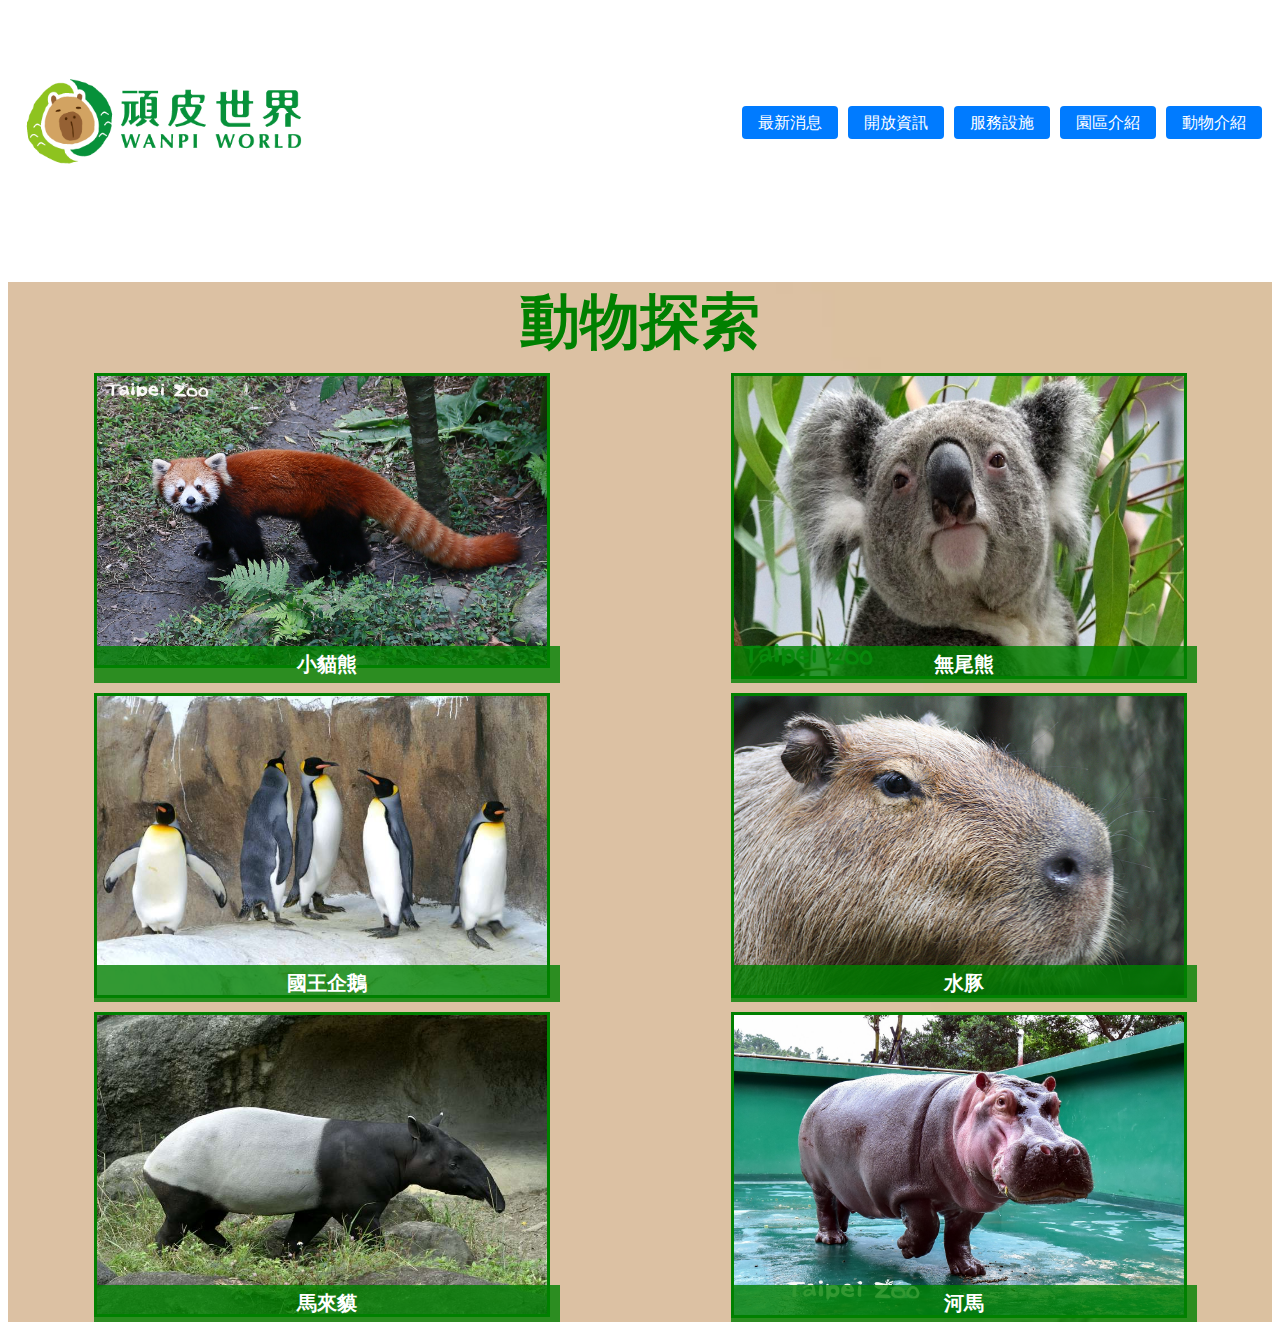
<file: index.html>
<!DOCTYPE html>
<html lang="en">
    <head>
        <meta charset="UTF-8">
        <meta http-equiv="X-UA-Compatible" content="IE=edge">
        <meta name="viewport" content="width=device-width, initial-scale=1.0">
        <link href="https://cdn.jsdelivr.net/npm/bootstrap@5.3.0-alpha3/dist/css/bootstrap.min.css" rel="stylesheet" integrity="sha384-KK94CHFLLe+nY2dmCWGMq91rCGa5gtU4mk92HdvYe+M/SXH301p5ILy+dN9+nJOZ" crossorigin="anonymous">
        <link href="styles.css" rel="stylesheet">
        <title>Zoo</title>
    </head>
    
    <body>
        <script src="https://cdn.jsdelivr.net/npm/bootstrap@5.3.0-alpha3/dist/js/bootstrap.bundle.min.js" integrity="sha384-ENjdO4Dr2bkBIFxQpeoTz1HIcje39Wm4jDKdf19U8gI4ddQ3GYNS7NTKfAdVQSZe" crossorigin="anonymous"></script>
        
        <header class="page-header">
            <h1><a href="index.html"><img class="logo" src="動物園logo.png" alt="Zoo首頁"></a></h1>
                <nav>
                    <ul class="main-nav">
                        <li><a href="news.html">最新消息</a></li>
                        <li><a href="menu.html">開放資訊</a></li>
                        <li><a href="service.html">服務設施</a></li>
                        <li><a href="park.html">園區介紹</a></li>
                        <li><a href="animal.html">動物介紹</a></li>
                    </ul>
                </nav>
        </header>
        
        <div class="content">
            <!-- 標題 -->
            <h2 class="green-text">動物探索</h2>
            <!-- 其他內容 -->
            <div class="content">
                <div class="image-grid">
                  <a href="小貓熊.html"><img src="小貓熊.jpg" alt="小貓熊"><p class="animal-name">小貓熊</p></a>
                  <a href="無尾熊.html"><img src="無尾熊.jpg" alt="無尾熊"><p class="animal-name">無尾熊</p></a>
                  <a href="國王企鵝.html"><img src="國王企鵝.jpg"   alt="國王企鵝"><p class="animal-name">國王企鵝</p></a>
                  <a href="水豚.html"><img src="水豚.jpg"   alt="水豚"><p class="animal-name">水豚</p></a>
                  <a href="馬來貘.html"><img src="馬來貘.jpg"   alt="馬來貘"><p class="animal-name">馬來貘</p></a>
                  <a href="河馬.html"><img src="河馬.jpg"   alt="河馬"><p class="animal-name">河馬</p></a> 
                </div>
            </div>
        </div>
        
        <!--資料參考-->
        

        
        
    
    
    
        </div>
    </body>
</html>
</file>
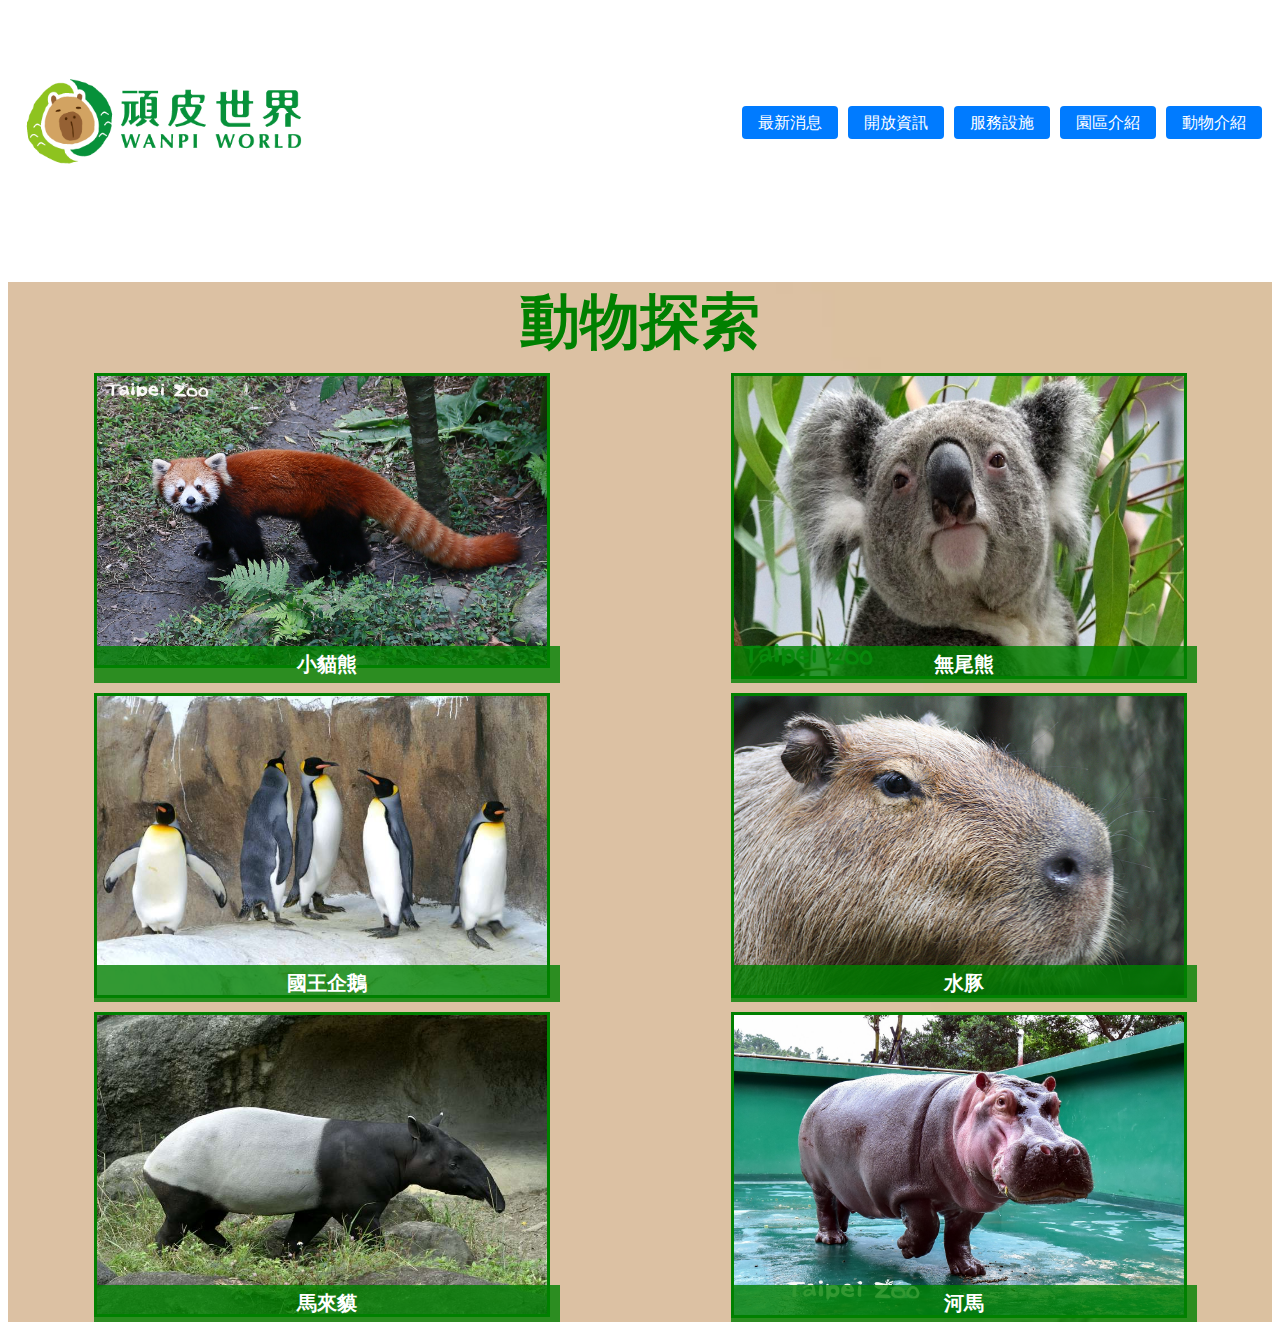
<file: Untitled-1.html>
<!DOCTYPE html>
<html lang="en">
    <head>
        <meta charset="UTF-8">
        <meta http-equiv="X-UA-Compatible" content="IE=edge">
        <meta name="viewport" content="width=device-width, initial-scale=1.0">
        <link href="https://cdn.jsdelivr.net/npm/bootstrap@5.3.0-alpha3/dist/css/bootstrap.min.css" rel="stylesheet" integrity="sha384-KK94CHFLLe+nY2dmCWGMq91rCGa5gtU4mk92HdvYe+M/SXH301p5ILy+dN9+nJOZ" crossorigin="anonymous">
        <link href="styles.css" rel="stylesheet">
        <title>Zoo</title>
    </head>
    
    <body>
        <script src="https://cdn.jsdelivr.net/npm/bootstrap@5.3.0-alpha3/dist/js/bootstrap.bundle.min.js" integrity="sha384-ENjdO4Dr2bkBIFxQpeoTz1HIcje39Wm4jDKdf19U8gI4ddQ3GYNS7NTKfAdVQSZe" crossorigin="anonymous"></script>
        
        <header class="page-header">
            <h1><a href="index.html"><img class="logo" src="動物園logo.png" alt="Zoo首頁"></a></h1>
                <nav>
                    <ul class="main-nav">
                        <li><a href="news.html">最新消息</a></li>
                        <li><a href="menu.html">開放資訊</a></li>
                        <li><a href="service.html">服務設施</a></li>
                        <li><a href="park.html">園區介紹</a></li>
                        <li><a href="animal.html">動物介紹</a></li>
                    </ul>
                </nav>
        </header>
        
        <div class="content">
            <!-- 標題 -->
            <h2 class="green-text">動物探索</h2>
            <!-- 其他內容 -->
            <div class="content">
                <div class="image-grid">
                  <a href="小貓熊.html"><img src="小貓熊.jpg" alt="小貓熊"><p class="animal-name">小貓熊</p></a>
                  <a href="無尾熊.html"><img src="無尾熊.jpg" alt="無尾熊"><p class="animal-name">無尾熊</p></a>
                  <a href="國王企鵝.html"><img src="國王企鵝.jpg"   alt="國王企鵝"><p class="animal-name">國王企鵝</p></a>
                  <a href="水豚.html"><img src="水豚.jpg"   alt="水豚"><p class="animal-name">水豚</p></a>
                  <a href="馬來貘.html"><img src="馬來貘.jpg"   alt="馬來貘"><p class="animal-name">馬來貘</p></a>
                  <a href="河馬.html"><img src="河馬.jpg"   alt="河馬"><p class="animal-name">河馬</p></a> 
                </div>
            </div>
        </div>
        
        <!--資料參考-->
        

        
        
    
    
    
        </div>
    </body>
</html>
</file>
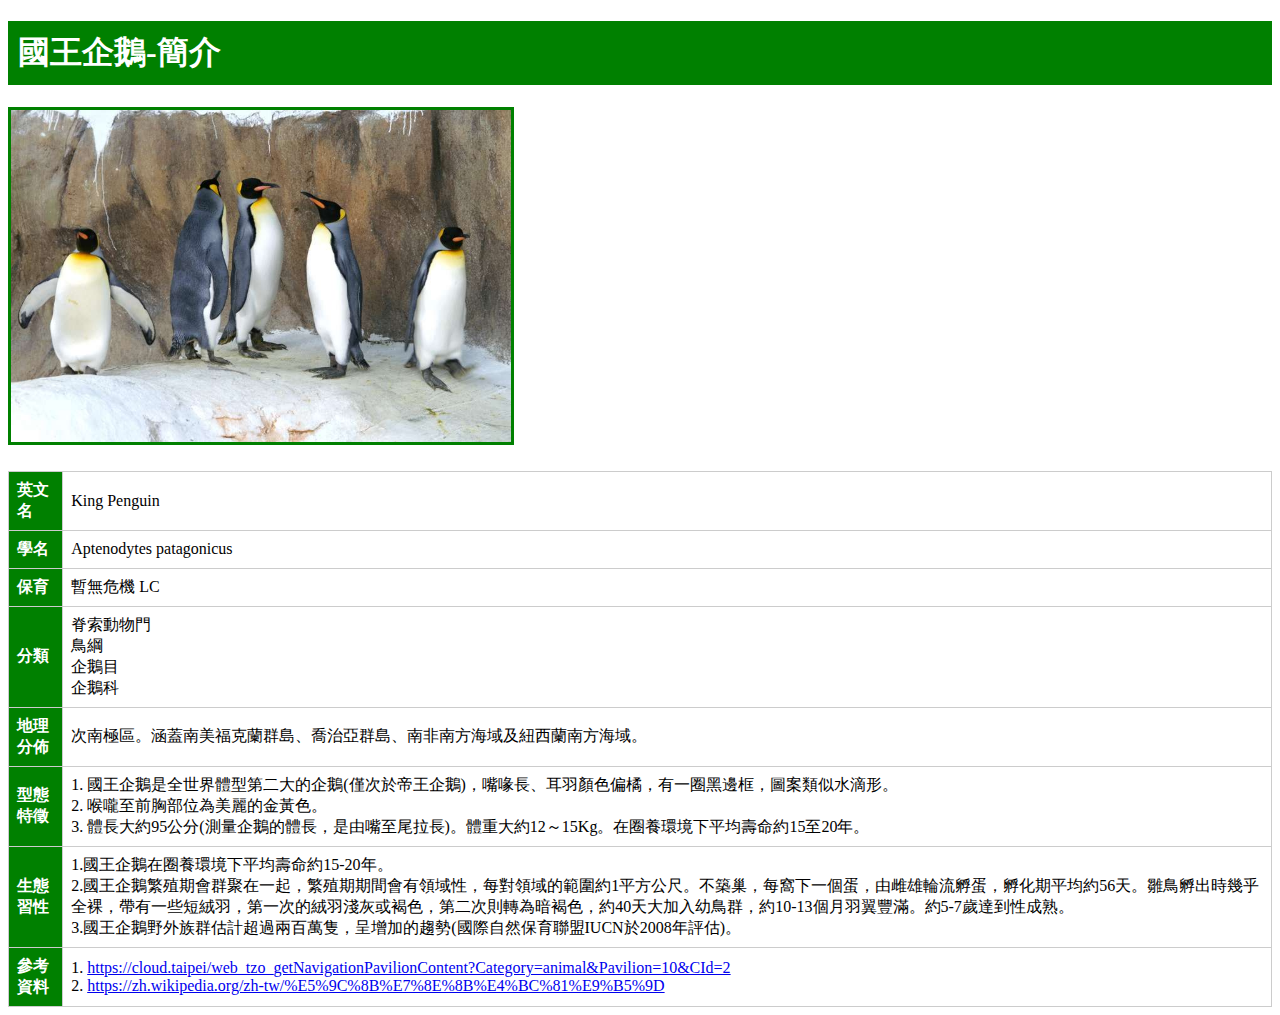
<file: 國王企鵝.html>
<!DOCTYPE html>
<html lang="en">
<head>
    <meta charset="UTF-8">
    <meta http-equiv="X-UA-Compatible" content="IE=edge">
    <meta name="viewport" content="width=device-width, initial-scale=1.0">
    <link href="styles-animal.css" rel="stylesheet">
    <title>國王企鵝-簡介</title>
</head>
<body>
    <header class="page-header">
        <h1>國王企鵝-簡介</h1>
        <h2><a href="國王企鵝.jpg"><img class="img" src="國王企鵝.jpg" alt="Zoo-國王企鵝"></a></h2>
    </header>
    
    <table class="animal-info">
       <tr>
          <td>英文名</td>
          <td>King Penguin</td>
        </tr>
        
        <tr>
          <td>學名</td>
          <td>Aptenodytes patagonicus</td>
        </tr>
        
        <tr>
          <td>保育</td>
          <td>暫無危機 LC</td>
        </tr>
        
        <tr>
          <td>分類</td>
          <td>脊索動物門<br>鳥綱<br>企鵝目<br>企鵝科</td>
        </tr>
        
        <tr>
          <td>地理分佈</td>
          <td>
            次南極區。涵蓋南美福克蘭群島、喬治亞群島、南非南方海域及紐西蘭南方海域。
          </td>
        </tr>
        
        <tr>
          <td>型態特徵</td>
          <td>
            1. 國王企鵝是全世界體型第二大的企鵝(僅次於帝王企鵝)，嘴喙長、耳羽顏色偏橘，有一圈黑邊框，圖案類似水滴形。<br> 
            2. 喉嚨至前胸部位為美麗的金黃色。<br>
            3. 體長大約95公分(測量企鵝的體長，是由嘴至尾拉長)。體重大約12～15Kg。在圈養環境下平均壽命約15至20年。<br> 
          </td>  
        </tr>
        
        <tr>
            <td>生態習性</td>
            <td>
                1.國王企鵝在圈養環境下平均壽命約15-20年。<br> 
                2.國王企鵝繁殖期會群聚在一起，繁殖期期間會有領域性，每對領域的範圍約1平方公尺。不築巢，每窩下一個蛋，由雌雄輪流孵蛋，孵化期平均約56天。雛鳥孵出時幾乎全裸，帶有一些短絨羽，第一次的絨羽淺灰或褐色，第二次則轉為暗褐色，約40天大加入幼鳥群，約10-13個月羽翼豐滿。約5-7歲達到性成熟。<br> 
                3.國王企鵝野外族群估計超過兩百萬隻，呈增加的趨勢(國際自然保育聯盟IUCN於2008年評估)。<br> 
            </td>
        </tr>
        <tr>
            <td>參考資料</td>
            <td>
                1. <a href="https://cloud.taipei/web_tzo_getNavigationPavilionContent?Category=animal&Pavilion=10&CId=2" target="_blank">https://cloud.taipei/web_tzo_getNavigationPavilionContent?Category=animal&Pavilion=10&CId=2</a><br>
                2. <a href="https://zh.wikipedia.org/zh-tw/%E5%9C%8B%E7%8E%8B%E4%BC%81%E9%B5%9D" target="_blank">https://zh.wikipedia.org/zh-tw/%E5%9C%8B%E7%8E%8B%E4%BC%81%E9%B5%9D</a>
            </td>
        </tr>
        
    </table>
    
</body>
</html>
</file>
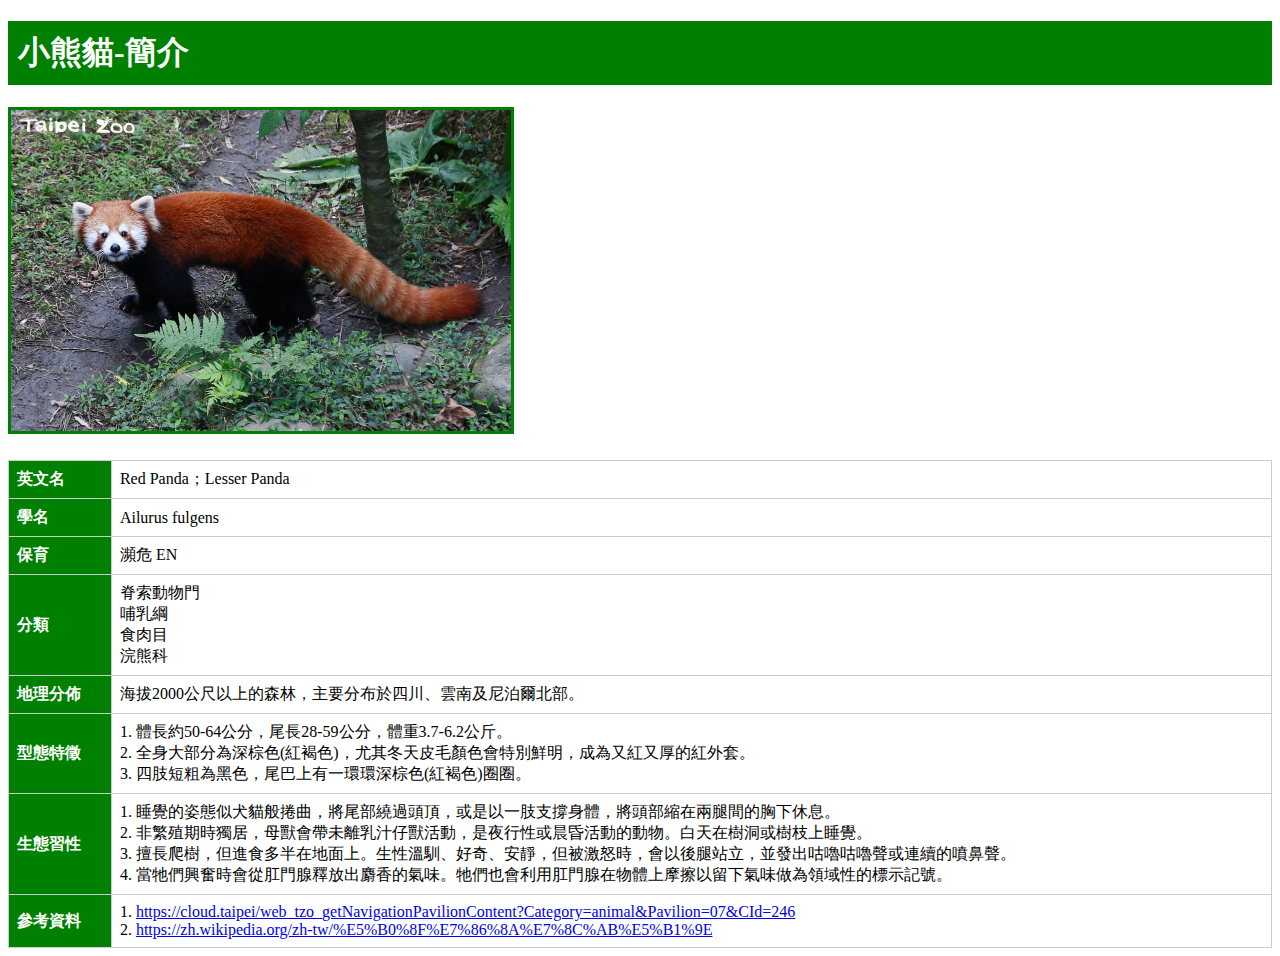
<file: 小貓熊.html>
<!DOCTYPE html>
<html lang="en">
<head>
    <meta charset="UTF-8">
    <meta http-equiv="X-UA-Compatible" content="IE=edge">
    <meta name="viewport" content="width=device-width, initial-scale=1.0">
    <link href="styles-animal.css" rel="stylesheet">
    <title>小熊貓-簡介</title>
</head>
<body>
    <header class="page-header">
        <h1>小熊貓-簡介</h1>
        <h2><a href="小貓熊.jpg"><img class="img" src="小貓熊.jpg" alt="Zoo-小貓熊"></a></h2>
    </header>
    
    <table class="animal-info">
       <tr>
          <td>英文名</td>
          <td>Red Panda；Lesser Panda</td>
        </tr>
        
        <tr>
          <td>學名</td>
          <td>Ailurus fulgens</td>
        </tr>
        
        <tr>
          <td>保育</td>
          <td>瀕危 EN</td>
        </tr>
        
        <tr>
          <td>分類</td>
          <td>脊索動物門<br>哺乳綱<br>食肉目<br>浣熊科</td>
        </tr>
        
        <tr>
          <td>地理分佈</td>
          <td>
            海拔2000公尺以上的森林，主要分布於四川、雲南及尼泊爾北部。
          </td>
        </tr>
        
        <tr>
          <td>型態特徵</td>
          <td>
            1. 體長約50-64公分，尾長28-59公分，體重3.7-6.2公斤。<br> 
            2. 全身大部分為深棕色(紅褐色)，尤其冬天皮毛顏色會特別鮮明，成為又紅又厚的紅外套。 <br> 
            3. 四肢短粗為黑色，尾巴上有一環環深棕色(紅褐色)圈圈。<br> 
          </td>  
        </tr>
        
        <tr>
            <td>生態習性</td>
            <td>
                1. 睡覺的姿態似犬貓般捲曲，將尾部繞過頭頂，或是以一肢支撐身體，將頭部縮在兩腿間的胸下休息。 <br>
                2. 非繁殖期時獨居，母獸會帶未離乳汁仔獸活動，是夜行性或晨昏活動的動物。白天在樹洞或樹枝上睡覺。 <br>
                3. 擅長爬樹，但進食多半在地面上。生性溫馴、好奇、安靜，但被激怒時，會以後腿站立，並發出咕嚕咕嚕聲或連續的噴鼻聲。 <br>
                4. 當牠們興奮時會從肛門腺釋放出麝香的氣味。牠們也會利用肛門腺在物體上摩擦以留下氣味做為領域性的標示記號。<br>
            </td>
        </tr>
        <tr>
            <td>參考資料</td>
            <td>
                1. <a href="https://cloud.taipei/web_tzo_getNavigationPavilionContent?Category=animal&Pavilion=07&CId=246" target="_blank">https://cloud.taipei/web_tzo_getNavigationPavilionContent?Category=animal&Pavilion=07&CId=246</a><br>
                2. <a href="https://zh.wikipedia.org/zh-tw/%E5%B0%8F%E7%86%8A%E7%8C%AB%E5%B1%9E" target="_blank">https://zh.wikipedia.org/zh-tw/%E5%B0%8F%E7%86%8A%E7%8C%AB%E5%B1%9E</a>
            </td>
        </tr>
        
    </table>
    
</body>
</html>
</file>
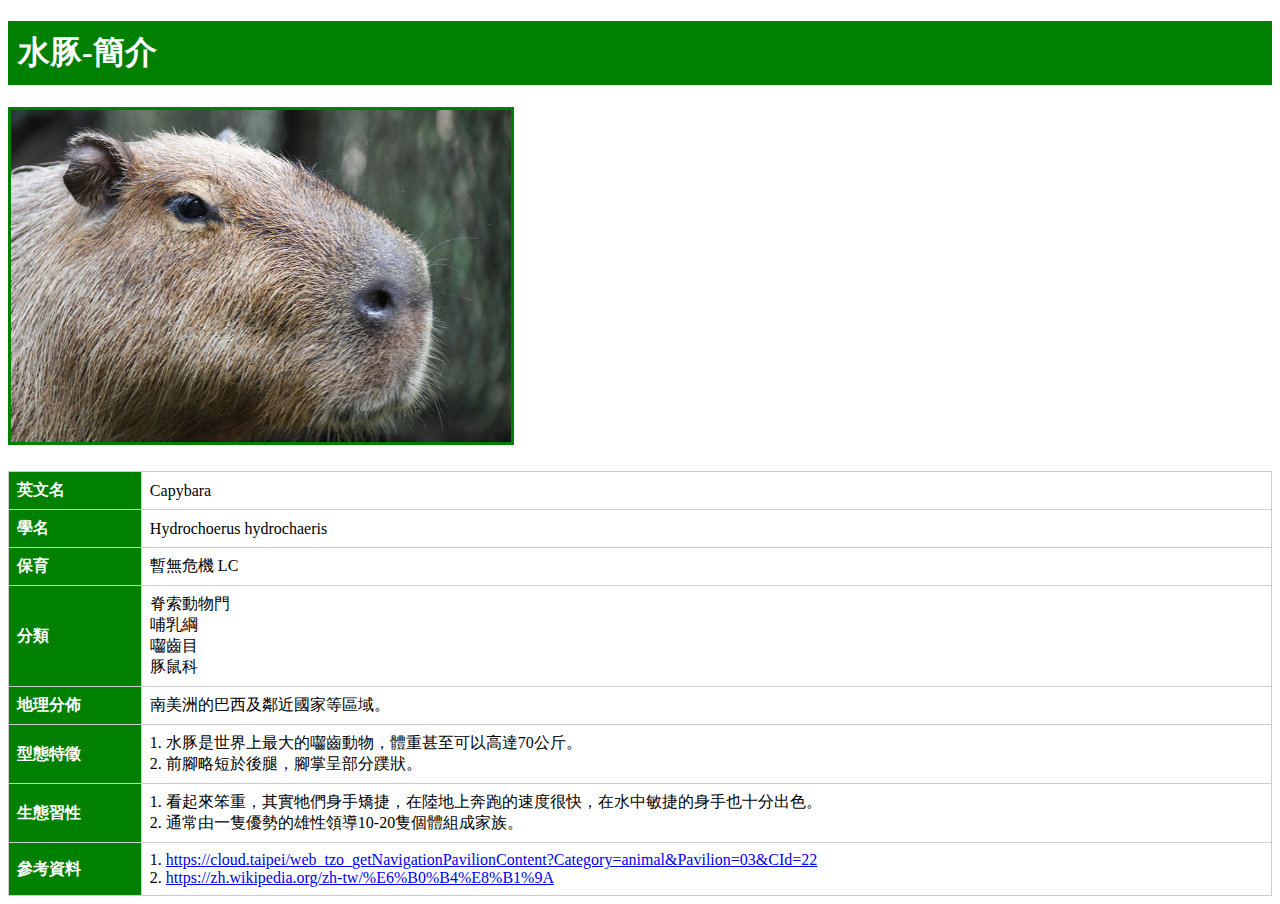
<file: 水豚.html>
<!DOCTYPE html>
<html lang="en">
<head>
    <meta charset="UTF-8">
    <meta http-equiv="X-UA-Compatible" content="IE=edge">
    <meta name="viewport" content="width=device-width, initial-scale=1.0">
    <link href="styles-animal.css" rel="stylesheet">
    <title>國王企鵝-簡介</title>
</head>
<body>
<header class="page-header">
    <h1>水豚-簡介</h1>
    <h2><a href="水豚.jpg"><img class="img" src="水豚.jpg" alt="Zoo-水豚"></a></h2>
</header>

<table class="animal-info">
    <tr>
        <td>英文名</td>
        <td>Capybara</td>
    </tr>
    <tr>
        <td>學名</td>
        <td>Hydrochoerus hydrochaeris</td>
    </tr>
    <tr>
        <td>保育</td>
        <td>暫無危機 LC</td>
    </tr>
    <tr>
        <td>分類</td>
        <td>
            脊索動物門<br>
            哺乳綱<br>
            囓齒目<br>
            豚鼠科
        </td>
    </tr>
    <tr>
        <td>地理分佈</td>
        <td>
            南美洲的巴西及鄰近國家等區域。
        </td>
    </tr>
    <tr>
        <td>型態特徵</td>
        <td>
            1. 水豚是世界上最大的囓齒動物，體重甚至可以高達70公斤。<br> 
            2. 前腳略短於後腿，腳掌呈部分蹼狀。
        </td>  
    </tr>
    <tr>
        <td>生態習性</td>
        <td>
            1. 看起來笨重，其實牠們身手矯捷，在陸地上奔跑的速度很快，在水中敏捷的身手也十分出色。<br> 
            2. 通常由一隻優勢的雄性領導10-20隻個體組成家族。
        </td>
    </tr>

    <tr>
        <td>參考資料</td>
        <td>
            1. <a href="https://cloud.taipei/web_tzo_getNavigationPavilionContent?Category=animal&Pavilion=03&CId=22" target="_blank">https://cloud.taipei/web_tzo_getNavigationPavilionContent?Category=animal&Pavilion=03&CId=22</a><br>
            2. <a href="https://zh.wikipedia.org/zh-tw/%E6%B0%B4%E8%B1%9A" target="_blank">https://zh.wikipedia.org/zh-tw/%E6%B0%B4%E8%B1%9A</a>
        </td>
    </tr>
</table>
</body>
</html>
</file>
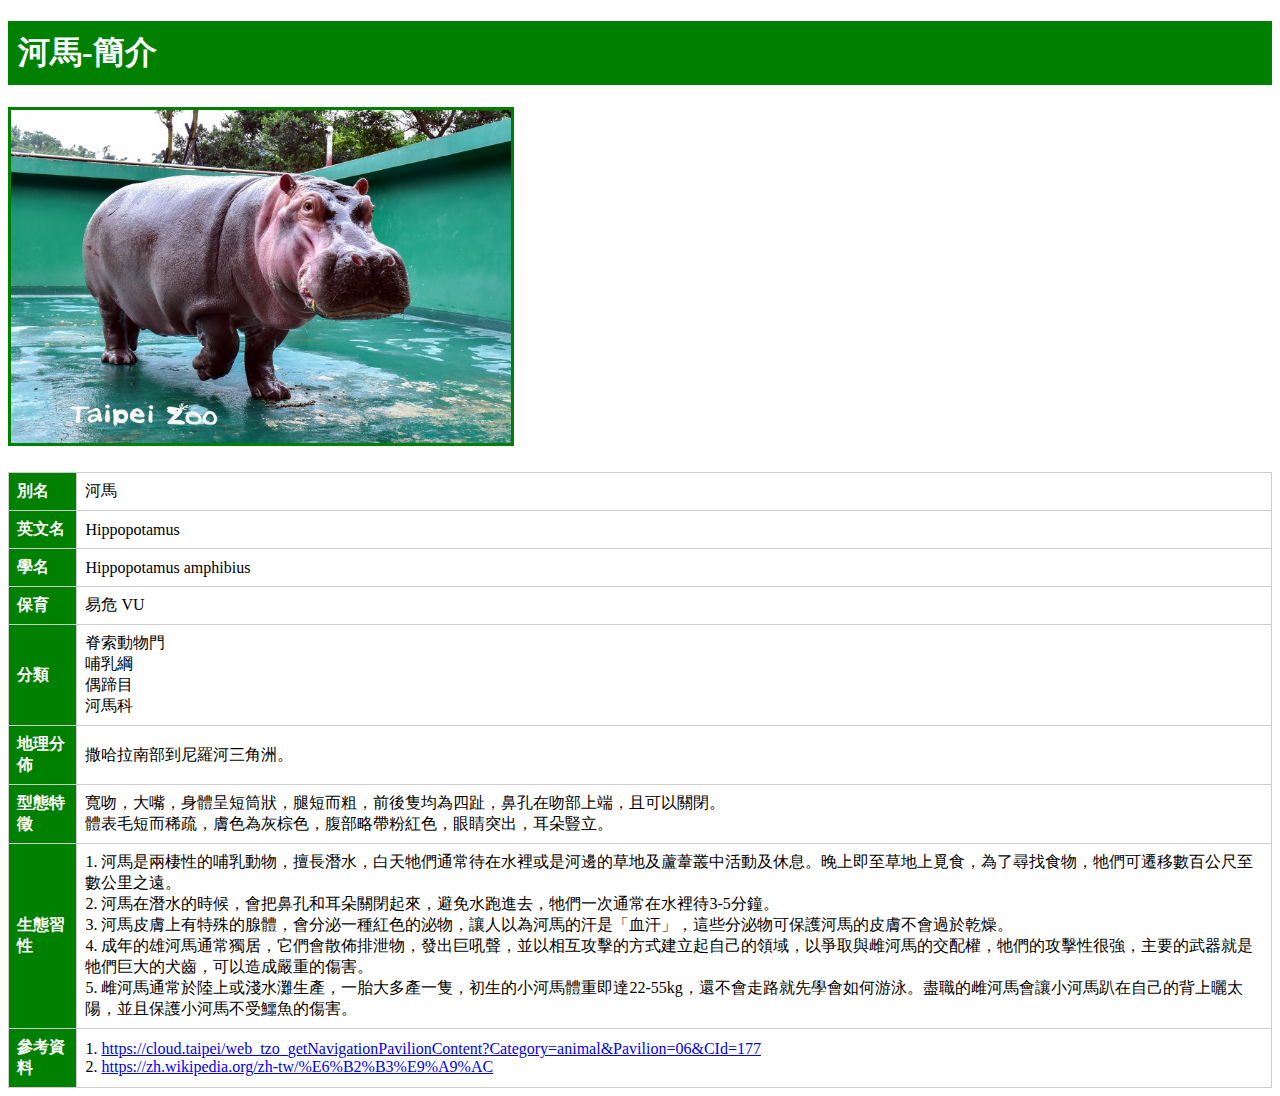
<file: 河馬.html>
<!DOCTYPE html>
<html lang="en">
<head>
    <meta charset="UTF-8">
    <meta http-equiv="X-UA-Compatible" content="IE=edge">
    <meta name="viewport" content="width=device-width, initial-scale=1.0">
    <link href="styles-animal.css" rel="stylesheet">
    <title>無尾熊-簡介</title>
</head>
<body>
<header class="page-header">
    <h1>河馬-簡介</h1>
    <h2><a href="河馬.jpg"><img class="img" src="河馬.jpg" alt="Zoo-河馬"></a></h2>
</header>

<table class="animal-info">
    <tr>
        <td>別名</td>
        <td>河馬</td>
    </tr>
    <tr>
        <td>英文名</td>
        <td>Hippopotamus</td>
    </tr>
    <tr>
        <td>學名</td>
        <td>Hippopotamus amphibius</td>
    </tr>
    <tr>
        <td>保育</td>
        <td>易危 VU</td>
    </tr>
    <tr>
        <td>分類</td>
        <td>
            脊索動物門<br>
            哺乳綱<br>
            偶蹄目<br>
            河馬科
        </td>
    </tr>
    <tr>
        <td>地理分佈</td>
        <td>
            撒哈拉南部到尼羅河三角洲。
        </td>
    </tr>
    <tr>
        <td>型態特徵</td>
        <td>
            寬吻，大嘴，身體呈短筒狀，腿短而粗，前後隻均為四趾，鼻孔在吻部上端，且可以關閉。<br> 
            體表毛短而稀疏，膚色為灰棕色，腹部略帶粉紅色，眼睛突出，耳朵豎立。
        </td>  
    </tr>
    <tr>
        <td>生態習性</td>
        <td>
            1. 河馬是兩棲性的哺乳動物，擅長潛水，白天牠們通常待在水裡或是河邊的草地及蘆葦叢中活動及休息。晚上即至草地上覓食，為了尋找食物，牠們可遷移數百公尺至數公里之遠。<br> 
            2. 河馬在潛水的時候，會把鼻孔和耳朵關閉起來，避免水跑進去，牠們一次通常在水裡待3-5分鐘。<br> 
            3. 河馬皮膚上有特殊的腺體，會分泌一種紅色的泌物，讓人以為河馬的汗是「血汗」，這些分泌物可保護河馬的皮膚不會過於乾燥。<br>
            4. 成年的雄河馬通常獨居，它們會散佈排泄物，發出巨吼聲，並以相互攻擊的方式建立起自己的領域，以爭取與雌河馬的交配權，牠們的攻擊性很強，主要的武器就是牠們巨大的犬齒，可以造成嚴重的傷害。<br>
            5. 雌河馬通常於陸上或淺水灘生產，一胎大多產一隻，初生的小河馬體重即達22-55kg，還不會走路就先學會如何游泳。盡職的雌河馬會讓小河馬趴在自己的背上曬太陽，並且保護小河馬不受鱷魚的傷害。
        </td>
    </tr>
    
    <tr>
        <td>參考資料</td>
        <td>
            1. <a href="https://cloud.taipei/web_tzo_getNavigationPavilionContent?Category=animal&Pavilion=06&CId=177" target="_blank">https://cloud.taipei/web_tzo_getNavigationPavilionContent?Category=animal&Pavilion=06&CId=177</a><br>
            2. <a href="https://zh.wikipedia.org/zh-tw/%E6%B2%B3%E9%A9%AC" target="_blank">https://zh.wikipedia.org/zh-tw/%E6%B2%B3%E9%A9%AC</a>
        </td>
    </tr>
</table>
</body>
</html>
</file>
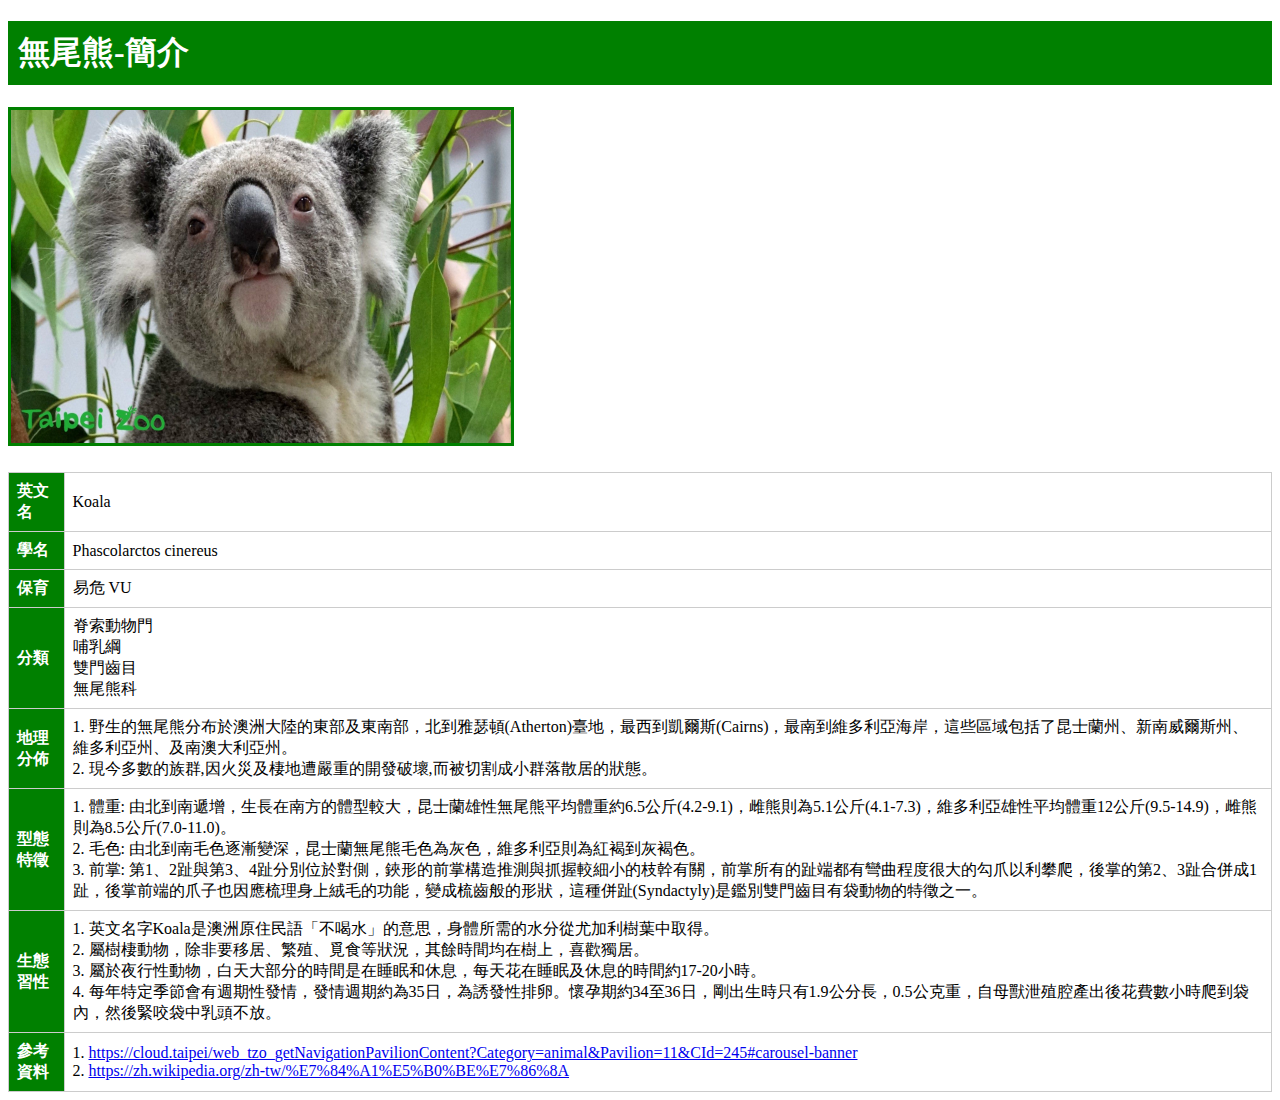
<file: 無尾熊.html>
<!DOCTYPE html>
<html lang="en">
<head>
    <meta charset="UTF-8">
    <meta http-equiv="X-UA-Compatible" content="IE=edge">
    <meta name="viewport" content="width=device-width, initial-scale=1.0">
    <link href="styles-animal.css" rel="stylesheet">
    <title>無尾熊-簡介</title>
</head>
<body>
    <header class="page-header">
        <h1>無尾熊-簡介</h1>
        <h2><a href="無尾熊.jpg"><img class="img" src="無尾熊.jpg" alt="Zoo-無尾熊"></a></h2>
    </header>
    
    <table class="animal-info">
        <tr>
          <td>英文名</td>
          <td>Koala</td>
        </tr>
        
        <tr>
          <td>學名</td>
          <td>Phascolarctos cinereus</td>
        </tr>
        
        <tr>
          <td>保育</td>
          <td>易危 VU</td>
        </tr>
        
        <tr>
          <td>分類</td>
          <td>脊索動物門<br>哺乳綱<br>雙門齒目<br>無尾熊科</td>
        </tr>
        
        <tr>
          <td>地理分佈</td>
          <td>
            1. 野生的無尾熊分布於澳洲大陸的東部及東南部，北到雅瑟頓(Atherton)臺地，最西到凱爾斯(Cairns)，最南到維多利亞海岸，這些區域包括了昆士蘭州、新南威爾斯州、維多利亞州、及南澳大利亞州。<br>
            2. 現今多數的族群,因火災及棲地遭嚴重的開發破壞,而被切割成小群落散居的狀態。
          </td>
        </tr>
        
        <tr>
          <td>型態特徵</td>
          <td>
            1. 體重: 由北到南遞增，生長在南方的體型較大，昆士蘭雄性無尾熊平均體重約6.5公斤(4.2-9.1)，雌熊則為5.1公斤(4.1-7.3)，維多利亞雄性平均體重12公斤(9.5-14.9)，雌熊則為8.5公斤(7.0-11.0)。<br>
            2. 毛色: 由北到南毛色逐漸變深，昆士蘭無尾熊毛色為灰色，維多利亞則為紅褐到灰褐色。<br>
            3. 前掌: 第1、2趾與第3、4趾分別位於對側，鋏形的前掌構造推測與抓握較細小的枝幹有關，前掌所有的趾端都有彎曲程度很大的勾爪以利攀爬，後掌的第2、3趾合併成1趾，後掌前端的爪子也因應梳理身上絨毛的功能，變成梳齒般的形狀，這種併趾(Syndactyly)是鑑別雙門齒目有袋動物的特徵之一。
          </td>
            
        </tr>
        
        <tr>
            <td>生態習性</td>
            <td>
                1. 英文名字Koala是澳洲原住民語「不喝水」的意思，身體所需的水分從尤加利樹葉中取得。<br>
                2. 屬樹棲動物，除非要移居、繁殖、覓食等狀況，其餘時間均在樹上，喜歡獨居。<br>
                3. 屬於夜行性動物，白天大部分的時間是在睡眠和休息，每天花在睡眠及休息的時間約17-20小時。<br>
                4. 每年特定季節會有週期性發情，發情週期約為35日，為誘發性排卵。懷孕期約34至36日，剛出生時只有1.9公分長，0.5公克重，自母獸泄殖腔產出後花費數小時爬到袋內，然後緊咬袋中乳頭不放。
            </td>
        </tr>
        <tr>
            <td>參考資料</td>
            <td>
                1. <a href="https://cloud.taipei/web_tzo_getNavigationPavilionContent?Category=animal&Pavilion=11&CId=245#carousel-banner" target="_blank">https://cloud.taipei/web_tzo_getNavigationPavilionContent?Category=animal&Pavilion=11&CId=245#carousel-banner</a><br>
                2. <a href="https://zh.wikipedia.org/zh-tw/%E7%84%A1%E5%B0%BE%E7%86%8A" target="_blank">https://zh.wikipedia.org/zh-tw/%E7%84%A1%E5%B0%BE%E7%86%8A</a>
            </td>
        </tr>
        
    </table>
    
</body>
</html>
</file>
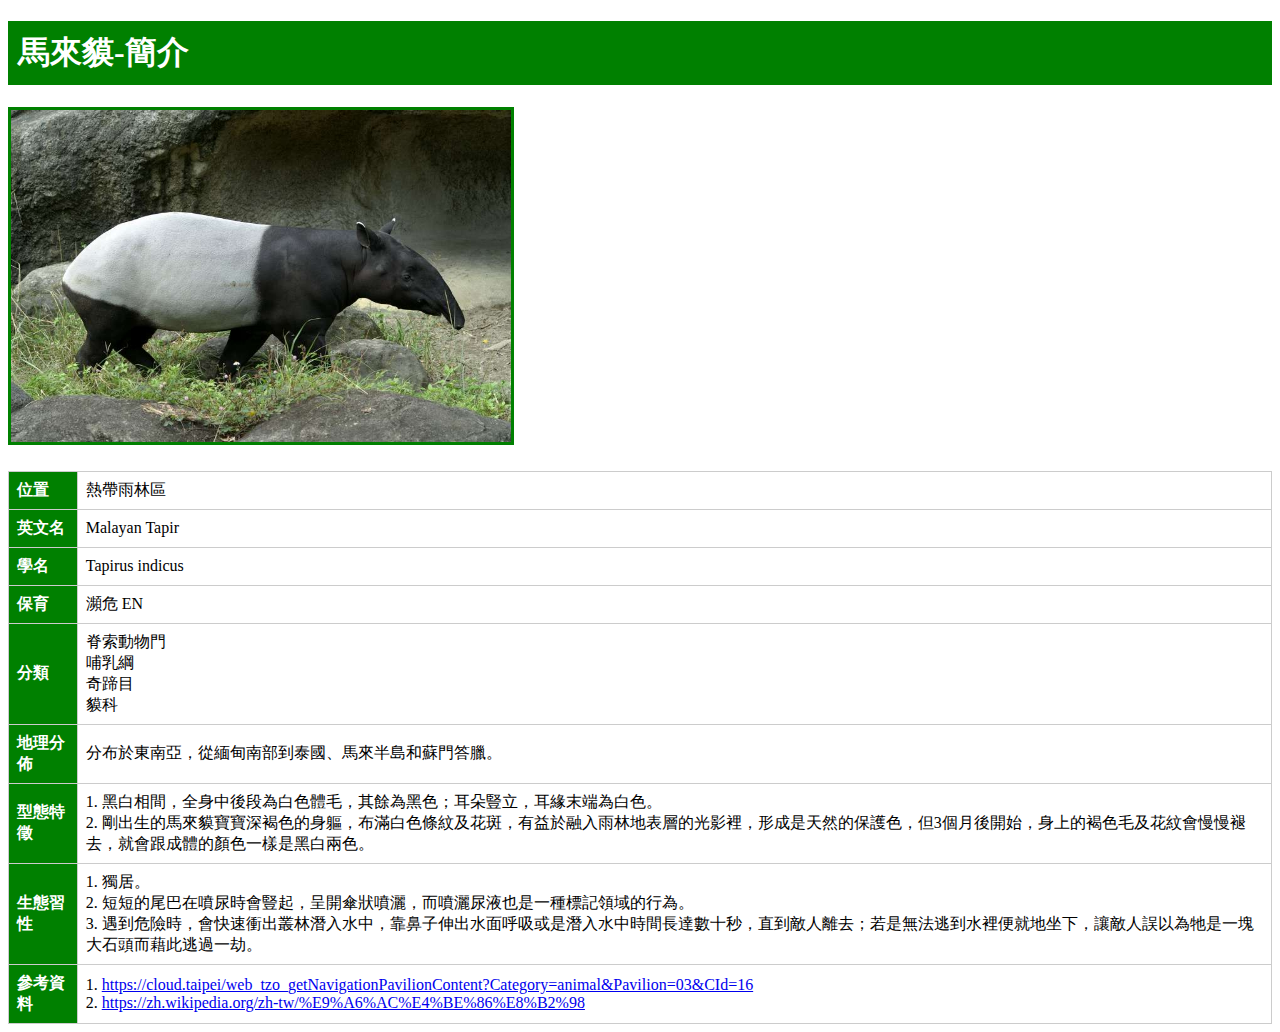
<file: 馬來貘.html>
<!DOCTYPE html>
<html lang="en">
<head>
    <meta charset="UTF-8">
    <meta http-equiv="X-UA-Compatible" content="IE=edge">
    <meta name="viewport" content="width=device-width, initial-scale=1.0">
    <link href="styles-animal.css" rel="stylesheet">
    <title>無尾熊-簡介</title>
</head>
<body>
    <header class="page-header">
        <h1>馬來貘-簡介</h1>
        <h2><a href="馬來貘.jpg"><img class="img" src="馬來貘.jpg" alt="Zoo-馬來貘"></a></h2>
    </header>
    
    <table class="animal-info">
        <tr>
           <td>位置</td>
           <td>熱帶雨林區</td>
        </tr>
        <tr>
           <td>英文名</td>
           <td>Malayan Tapir</td>
        </tr>
        <tr>
           <td>學名</td>
           <td>Tapirus indicus</td>
        </tr>
        <tr>
           <td>保育</td>
           <td>瀕危 EN</td>
        </tr>
        <tr>
           <td>分類</td>
           <td>
              脊索動物門<br>
              哺乳綱<br>
              奇蹄目<br>
              貘科
           </td>
        </tr>
        <tr>
           <td>地理分佈</td>
           <td>
              分布於東南亞，從緬甸南部到泰國、馬來半島和蘇門答臘。
           </td>
        </tr>
        <tr>
           <td>型態特徵</td>
           <td>
              1. 黑白相間，全身中後段為白色體毛，其餘為黑色；耳朵豎立，耳緣末端為白色。<br>
              2. 剛出生的馬來貘寶寶深褐色的身軀，布滿白色條紋及花斑，有益於融入雨林地表層的光影裡，形成是天然的保護色，但3個月後開始，身上的褐色毛及花紋會慢慢褪去，就會跟成體的顏色一樣是黑白兩色。
           </td>
        </tr>
        <tr>
           <td>生態習性</td>
           <td>
              1. 獨居。<br>
              2. 短短的尾巴在噴尿時會豎起，呈開傘狀噴灑，而噴灑尿液也是一種標記領域的行為。<br>
              3. 遇到危險時，會快速衝出叢林潛入水中，靠鼻子伸出水面呼吸或是潛入水中時間長達數十秒，直到敵人離去；若是無法逃到水裡便就地坐下，讓敵人誤以為牠是一塊大石頭而藉此逃過一劫。
           </td>
        </tr>
        <tr>
            <td>參考資料</td>
            <td>
                1. <a href="https://cloud.taipei/web_tzo_getNavigationPavilionContent?Category=animal&Pavilion=03&CId=16" target="_blank">https://cloud.taipei/web_tzo_getNavigationPavilionContent?Category=animal&Pavilion=03&CId=16</a><br>
                2. <a href="https://zh.wikipedia.org/zh-tw/%E9%A6%AC%E4%BE%86%E8%B2%98" target="_blank">https://zh.wikipedia.org/zh-tw/%E9%A6%AC%E4%BE%86%E8%B2%98</a>
            </td>
        </tr>
     </table>
</body>
</html>
</file>
<file: styles.css>
@charset "utf-8";

/*pageheader*/
.page-header {
  margin-top: 15px;
  display: flex; /* 使用彈性盒子佈局 */
  align-items: center; /* 元素垂直居中對齊 */
  justify-content: space-between; /* 元素平均分布 */
  padding: 10px; /* 內邊距設置為 10 像素 */
}

.logo {
  max-width: 70%; /* 圖片最大寬度為父容器的 100% */
  height: auto; /* 高度自動調整 */
}

.main-nav {
  display: flex; /* 使用彈性盒子佈局 */
  gap: 10px; /* 按鈕之間的間距為 10 像素 */
}

.main-nav li {
  list-style: none; /* 移除列表樣式 */
}

.main-nav li a {
  padding: 8px 16px; /* 上下內邊距為 8 像素，左右內邊距為 16 像素 */
  background-color: #007bff; /* 按鈕背景顏色為藍色 */
  color: #fff; /* 文字顏色為白色 */
  text-decoration: none; /* 移除文字下劃線 */
  border-radius: 4px; /* 圓角邊框半徑為 4 像素 */
}

.main-nav li a:hover {
  background-color: #0056b3; /* 按鈕背景顏色在滑鼠懸停時為深藍色 */
}

@media (max-width: 768px) {
  .page-header {
    flex-direction: column; /* 切換為垂直排列 */
    align-items: flex-start; /* 元素靠左對齊 */
  }

  .main-nav {
    flex-direction: column; /* 切換為垂直排列 */
    margin-top: 10px; /* 上邊距為 10 像素 */
  }
}

/*中間內容*/

.green-text {
  color: green;
  font-weight: bold;
  margin-bottom: 10px;
  font-size: 60px;
}

.content {
  text-align: center;
}

.image-grid {
  display: grid;
  grid-template-columns: repeat(2, 1fr);
  grid-gap: 10px;
  justify-items: center;
}

.image-grid a {
  display: block;
  text-align: center;
  text-decoration: none;
  position: relative;
}

.image-grid img {
  width: 100%;
  height: auto;
  max-width: 450px; /* 設定圖片的最大寬度 */
  max-height: 350px; /* 設定圖片的最大高度 */
  border: 3px solid green; /* 加上綠色的外框 */
}

.image-grid .animal-name {
  position: absolute;
  bottom: 0;
  left: 0;
  width: 100%;
  background-color: rgba(0, 128, 0, 0.8); /* 設定綠色背景顏色 */
  color: white; /* 設定文字顏色為白色 */
  padding: 5px;
  margin: 0;
  font-weight: bold;
  font-size: 20px;
}

/*背景*/
.content {
  background-image: url("background備用.jpg");
  background-size: cover;
  background-position: center;
  background-repeat: no-repeat;
}
</file>
<file: styles-animal.css>
@charset "utf-8";

.page-header h1 {
    background-color: green;
    color: white;
    padding: 10px; /* 可自行調整填充間距 */
}

  
  .img {
    text-align: center;
    width: 100%;
    height: auto;
    max-width: 500px;
    max-height: 400px;
    border: 3px solid green;
    display: inline-block;
    margin: 0 auto;
  }

  .animal-info {
    width: 100%;
    border-collapse: collapse;
  }
  
  .animal-info td {
    padding: 8px;
    border: 1px solid #ccc;
  }
  
  .animal-info td:first-child {
    font-weight: bold;
    background-color: green;
    color: white;
  }
</file>
